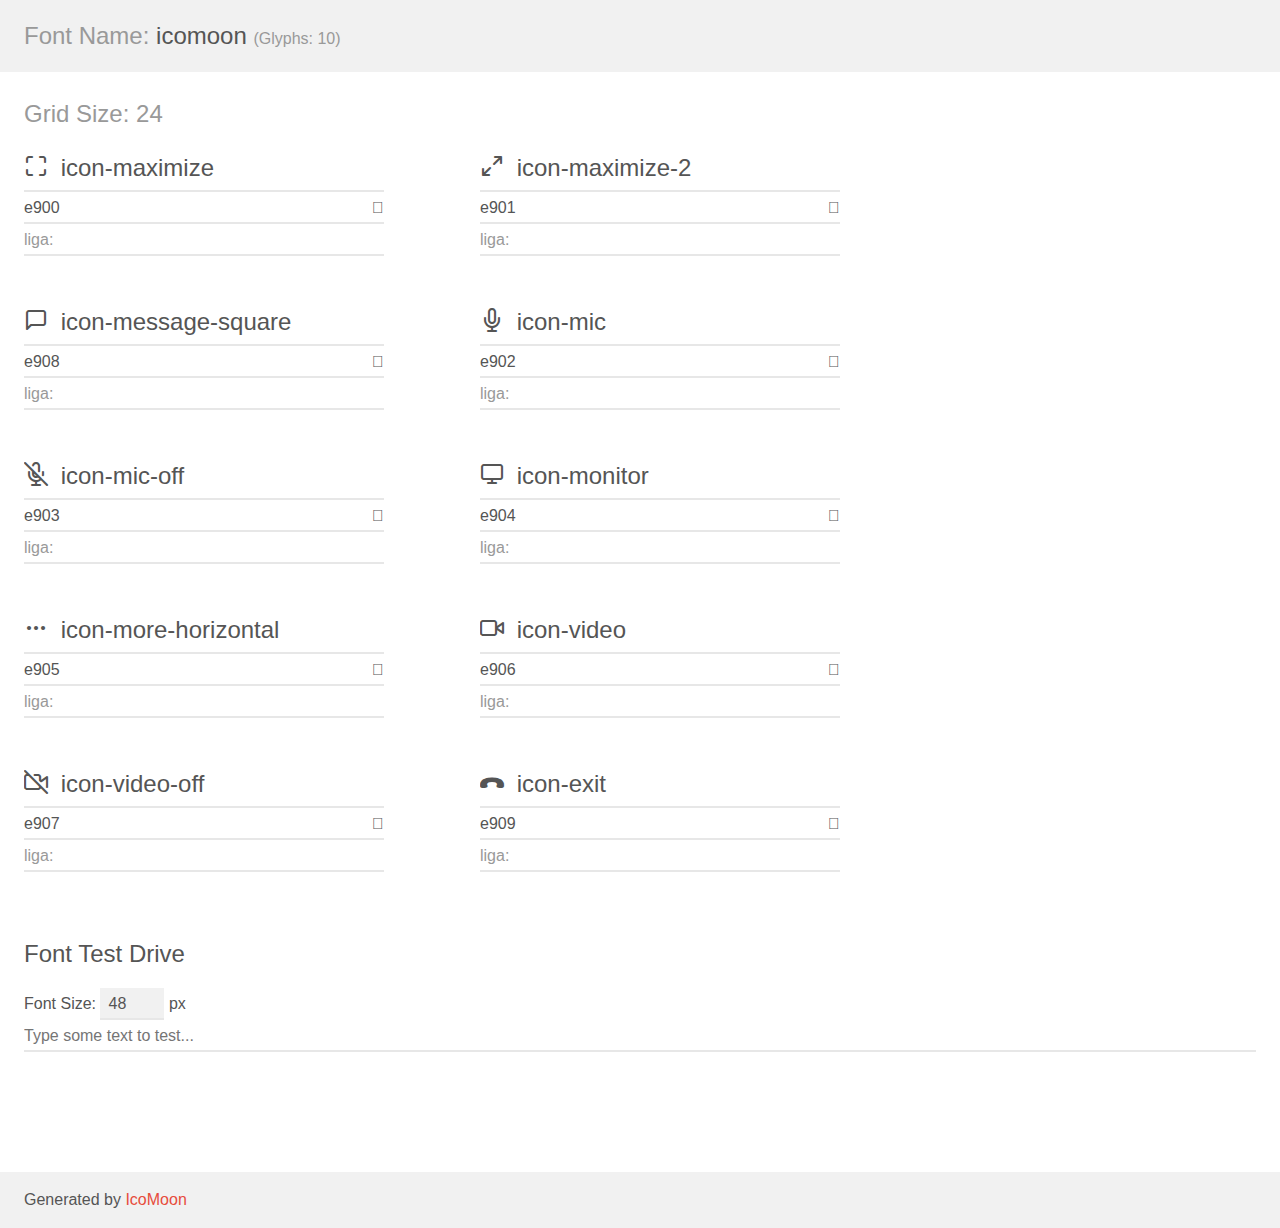
<file: www/icomoon/demo.html>
<!doctype html>
<html>
<head>
    <meta charset="utf-8">
    <title>IcoMoon Demo</title>
    <meta name="description" content="An Icon Font Generated By IcoMoon.io">
    <meta name="viewport" content="width=device-width, initial-scale=1">
    <link rel="stylesheet" href="demo-files/demo.css">
    <link rel="stylesheet" href="style.css"></head>
<body>
    <div class="bgc1 clearfix">
        <h1 class="mhmm mvm"><span class="fgc1">Font Name:</span> icomoon <small class="fgc1">(Glyphs:&nbsp;10)</small></h1>
    </div>
    <div class="clearfix mhl ptl">
        <h1 class="mvm mtn fgc1">Grid Size: 24</h1>
        <div class="glyph fs1">
            <div class="clearfix bshadow0 pbs">
                <span class="icon-maximize"></span>
                <span class="mls"> icon-maximize</span>
            </div>
            <fieldset class="fs0 size1of1 clearfix hidden-false">
                <input type="text" readonly value="e900" class="unit size1of2" />
                <input type="text" maxlength="1" readonly value="&#xe900;" class="unitRight size1of2 talign-right" />
            </fieldset>
            <div class="fs0 bshadow0 clearfix hidden-false">
                <span class="unit pvs fgc1">liga: </span>
                <input type="text" readonly value="" class="liga unitRight" />
            </div>
        </div>
        <div class="glyph fs1">
            <div class="clearfix bshadow0 pbs">
                <span class="icon-maximize-2"></span>
                <span class="mls"> icon-maximize-2</span>
            </div>
            <fieldset class="fs0 size1of1 clearfix hidden-false">
                <input type="text" readonly value="e901" class="unit size1of2" />
                <input type="text" maxlength="1" readonly value="&#xe901;" class="unitRight size1of2 talign-right" />
            </fieldset>
            <div class="fs0 bshadow0 clearfix hidden-false">
                <span class="unit pvs fgc1">liga: </span>
                <input type="text" readonly value="" class="liga unitRight" />
            </div>
        </div>
        <div class="glyph fs1">
            <div class="clearfix bshadow0 pbs">
                <span class="icon-message-square"></span>
                <span class="mls"> icon-message-square</span>
            </div>
            <fieldset class="fs0 size1of1 clearfix hidden-false">
                <input type="text" readonly value="e908" class="unit size1of2" />
                <input type="text" maxlength="1" readonly value="&#xe908;" class="unitRight size1of2 talign-right" />
            </fieldset>
            <div class="fs0 bshadow0 clearfix hidden-false">
                <span class="unit pvs fgc1">liga: </span>
                <input type="text" readonly value="" class="liga unitRight" />
            </div>
        </div>
        <div class="glyph fs1">
            <div class="clearfix bshadow0 pbs">
                <span class="icon-mic"></span>
                <span class="mls"> icon-mic</span>
            </div>
            <fieldset class="fs0 size1of1 clearfix hidden-false">
                <input type="text" readonly value="e902" class="unit size1of2" />
                <input type="text" maxlength="1" readonly value="&#xe902;" class="unitRight size1of2 talign-right" />
            </fieldset>
            <div class="fs0 bshadow0 clearfix hidden-false">
                <span class="unit pvs fgc1">liga: </span>
                <input type="text" readonly value="" class="liga unitRight" />
            </div>
        </div>
        <div class="glyph fs1">
            <div class="clearfix bshadow0 pbs">
                <span class="icon-mic-off"></span>
                <span class="mls"> icon-mic-off</span>
            </div>
            <fieldset class="fs0 size1of1 clearfix hidden-false">
                <input type="text" readonly value="e903" class="unit size1of2" />
                <input type="text" maxlength="1" readonly value="&#xe903;" class="unitRight size1of2 talign-right" />
            </fieldset>
            <div class="fs0 bshadow0 clearfix hidden-false">
                <span class="unit pvs fgc1">liga: </span>
                <input type="text" readonly value="" class="liga unitRight" />
            </div>
        </div>
        <div class="glyph fs1">
            <div class="clearfix bshadow0 pbs">
                <span class="icon-monitor"></span>
                <span class="mls"> icon-monitor</span>
            </div>
            <fieldset class="fs0 size1of1 clearfix hidden-false">
                <input type="text" readonly value="e904" class="unit size1of2" />
                <input type="text" maxlength="1" readonly value="&#xe904;" class="unitRight size1of2 talign-right" />
            </fieldset>
            <div class="fs0 bshadow0 clearfix hidden-false">
                <span class="unit pvs fgc1">liga: </span>
                <input type="text" readonly value="" class="liga unitRight" />
            </div>
        </div>
        <div class="glyph fs1">
            <div class="clearfix bshadow0 pbs">
                <span class="icon-more-horizontal"></span>
                <span class="mls"> icon-more-horizontal</span>
            </div>
            <fieldset class="fs0 size1of1 clearfix hidden-false">
                <input type="text" readonly value="e905" class="unit size1of2" />
                <input type="text" maxlength="1" readonly value="&#xe905;" class="unitRight size1of2 talign-right" />
            </fieldset>
            <div class="fs0 bshadow0 clearfix hidden-false">
                <span class="unit pvs fgc1">liga: </span>
                <input type="text" readonly value="" class="liga unitRight" />
            </div>
        </div>
        <div class="glyph fs1">
            <div class="clearfix bshadow0 pbs">
                <span class="icon-video"></span>
                <span class="mls"> icon-video</span>
            </div>
            <fieldset class="fs0 size1of1 clearfix hidden-false">
                <input type="text" readonly value="e906" class="unit size1of2" />
                <input type="text" maxlength="1" readonly value="&#xe906;" class="unitRight size1of2 talign-right" />
            </fieldset>
            <div class="fs0 bshadow0 clearfix hidden-false">
                <span class="unit pvs fgc1">liga: </span>
                <input type="text" readonly value="" class="liga unitRight" />
            </div>
        </div>
        <div class="glyph fs1">
            <div class="clearfix bshadow0 pbs">
                <span class="icon-video-off"></span>
                <span class="mls"> icon-video-off</span>
            </div>
            <fieldset class="fs0 size1of1 clearfix hidden-false">
                <input type="text" readonly value="e907" class="unit size1of2" />
                <input type="text" maxlength="1" readonly value="&#xe907;" class="unitRight size1of2 talign-right" />
            </fieldset>
            <div class="fs0 bshadow0 clearfix hidden-false">
                <span class="unit pvs fgc1">liga: </span>
                <input type="text" readonly value="" class="liga unitRight" />
            </div>
        </div>
        <div class="glyph fs1">
            <div class="clearfix bshadow0 pbs">
                <span class="icon-exit"></span>
                <span class="mls"> icon-exit</span>
            </div>
            <fieldset class="fs0 size1of1 clearfix hidden-false">
                <input type="text" readonly value="e909" class="unit size1of2" />
                <input type="text" maxlength="1" readonly value="&#xe909;" class="unitRight size1of2 talign-right" />
            </fieldset>
            <div class="fs0 bshadow0 clearfix hidden-false">
                <span class="unit pvs fgc1">liga: </span>
                <input type="text" readonly value="" class="liga unitRight" />
            </div>
        </div>
    </div>

    <!--[if gt IE 8]><!-->
    <div class="mhl clearfix mbl">
        <h1>Font Test Drive</h1>
        <label>
            Font Size: <input id="fontSize" type="number" class="textbox0 mbm"
            min="8" value="48" />
            px
        </label>
        <input id="testText" type="text" class="phl size1of1 mvl"
        placeholder="Type some text to test..." value=""/>
        <div id="testDrive" class="icon-" style="font-family: icomoon">&nbsp;
        </div>
    </div>
    <!--<![endif]-->
    <div class="bgc1 clearfix">
        <p class="mhl">Generated by <a href="https://icomoon.io/app">IcoMoon</a></p>
    </div>

    <script src="demo-files/demo.js"></script>
</body>
</html>
</file>
<file: www/icomoon/demo-files/demo.css>
body {
  padding: 0;
  margin: 0;
  font-family: sans-serif;
  font-size: 1em;
  line-height: 1.5;
  color: #555;
  background: #fff;
}
h1 {
  font-size: 1.5em;
  font-weight: normal;
}
small {
  font-size: .66666667em;
}
a {
  color: #e74c3c;
  text-decoration: none;
}
a:hover, a:focus {
  box-shadow: 0 1px #e74c3c;
}
.bshadow0, input {
  box-shadow: inset 0 -2px #e7e7e7;
}
input:hover {
  box-shadow: inset 0 -2px #ccc;
}
input, fieldset {
  font-family: sans-serif;
  font-size: 1em;
  margin: 0;
  padding: 0;
  border: 0;
}
input {
  color: inherit;
  line-height: 1.5;
  height: 1.5em;
  padding: .25em 0;
}
input:focus {
  outline: none;
  box-shadow: inset 0 -2px #449fdb;
}
.glyph {
  font-size: 16px;
  width: 15em;
  padding-bottom: 1em;
  margin-right: 4em;
  margin-bottom: 1em;
  float: left;
  overflow: hidden;
}
.liga {
  width: 80%;
  width: calc(100% - 2.5em);
}
.talign-right {
  text-align: right;
}
.talign-center {
  text-align: center;
}
.bgc1 {
  background: #f1f1f1;
}
.fgc1 {
  color: #999;
}
.fgc0 {
  color: #000;
}
p {
  margin-top: 1em;
  margin-bottom: 1em;
}
.mvm {
  margin-top: .75em;
  margin-bottom: .75em;
}
.mtn {
  margin-top: 0;
}
.mtl, .mal {
  margin-top: 1.5em;
}
.mbl, .mal {
  margin-bottom: 1.5em;
}
.mal, .mhl {
  margin-left: 1.5em;
  margin-right: 1.5em;
}
.mhmm {
  margin-left: 1em;
  margin-right: 1em;
}
.mls {
  margin-left: .25em;
}
.ptl {
  padding-top: 1.5em;
}
.pbs, .pvs {
  padding-bottom: .25em;
}
.pvs, .pts {
  padding-top: .25em;
}
.unit {
  float: left;
}
.unitRight {
  float: right;
}
.size1of2 {
  width: 50%;
}
.size1of1 {
  width: 100%;
}
.clearfix:before, .clearfix:after {
  content: " ";
  display: table;
}
.clearfix:after {
  clear: both;
}
.hidden-true {
  display: none;
}
.textbox0 {
  width: 3em;
  background: #f1f1f1;
  padding: .25em .5em;
  line-height: 1.5;
  height: 1.5em;
}
#testDrive {
  display: block;
  padding-top: 24px;
  line-height: 1.5;
}
.fs0 {
  font-size: 16px;
}
.fs1 {
  font-size: 24px;
}
</file>
<file: www/icomoon/style.css>
@font-face {
  font-family: 'icomoon';
  src:  url('fonts/icomoon.eot?m5ngo1');
  src:  url('fonts/icomoon.eot?m5ngo1#iefix') format('embedded-opentype'),
    url('fonts/icomoon.ttf?m5ngo1') format('truetype'),
    url('fonts/icomoon.woff?m5ngo1') format('woff'),
    url('fonts/icomoon.svg?m5ngo1#icomoon') format('svg');
  font-weight: normal;
  font-style: normal;
  font-display: block;
}

[class^="icon-"], [class*=" icon-"] {
  /* use !important to prevent issues with browser extensions that change fonts */
  font-family: 'icomoon' !important;
  speak: never;
  font-style: normal;
  font-weight: normal;
  font-variant: normal;
  text-transform: none;
  line-height: 1;

  /* Better Font Rendering =========== */
  -webkit-font-smoothing: antialiased;
  -moz-osx-font-smoothing: grayscale;
}

.icon-maximize:before {
  content: "\e900";
}
.icon-maximize-2:before {
  content: "\e901";
}
.icon-message-square:before {
  content: "\e908";
}
.icon-mic:before {
  content: "\e902";
}
.icon-mic-off:before {
  content: "\e903";
}
.icon-monitor:before {
  content: "\e904";
}
.icon-more-horizontal:before {
  content: "\e905";
}
.icon-video:before {
  content: "\e906";
}
.icon-video-off:before {
  content: "\e907";
}
.icon-exit:before {
  content: "\e909";
}
</file>
